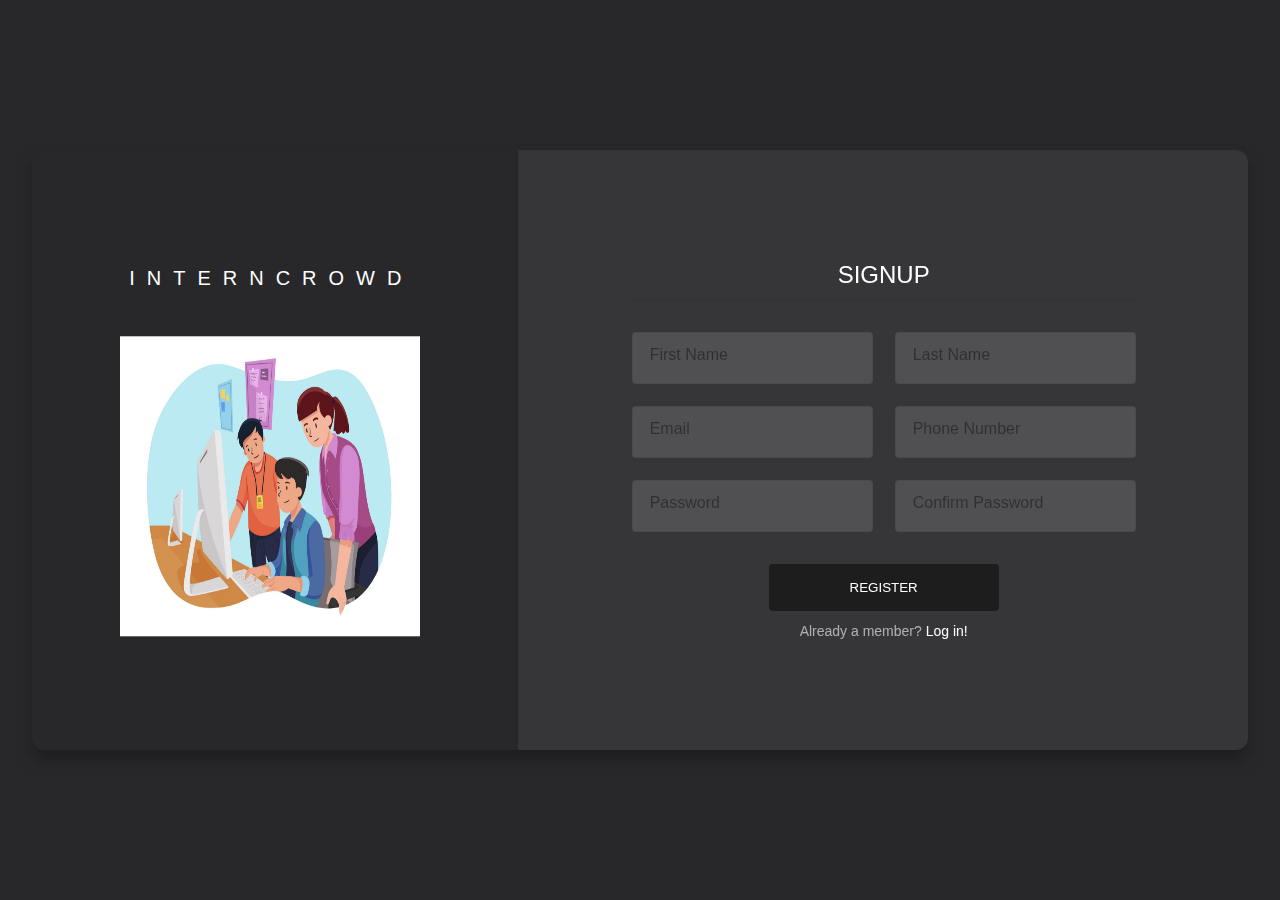
<file: index.html>
<!DOCTYPE html>
<html lang="en">
  <head>
    <meta charset="UTF-8" />
    <meta http-equiv="X-UA-Compatible" content="IE=edge" />
    <meta name="viewport" content="width=device-width, initial-scale=1.0" />
    <title>Sign up & Login</title>
    <link rel="Stylesheet" href="style.css" />
    <link rel="icon" href="ee.png" />
    <link
      href="https://fonts.googleapis.com/icon?family=Material+Icons"
      rel="stylesheet"
    />
  </head>
  <body id="signup" style="background-color:rgb(40, 40, 43);">
   
    <main class="container">

      
      <div class="brand">
        
        <div class="logo">
         
          <h1>
            <span class="name" style="color:white"><span>Intern</span><span>Crowd</span>
          </h1>
          <br>
          
          <br>
          

        <div>
            <img src="./images/internship.jpg" alt="" width="300px" height="300px">
        </div>
          
        </div>
        

      </div>
      <div class="formWrapper">
        <div class="form">
          <h2>signup</h2>
          <form id="form" method="get" action="#">
            <div class="inputWrapper">
              <input type="text" name="first" id="first" required />
              <label for="first">First Name</label>
            </div>
            <div class="inputWrapper">
              <input type="text" name="last" id="last" required />
              <label for="last">Last Name</label>
            </div>
            <div class="inputWrapper">
              <input type="email" name="email" id="email" required />
              <label for="email">Email</label>
            </div>
            <div class="inputWrapper">
              <input type="tel" name="phone" id="phone" required />
              <label for="phone">Phone Number</label>
            </div>
            <div class="inputWrapper">
              <input type="password" name="password" id="password" required />
              <label for="password">Password</label>
            </div>
            <div class="inputWrapper">
              <input
                type="password"
                name="c_password"
                id="c_password"
                required
              />
              <label for="c_password">Confirm Password</label>
            </div>
          </form>
          <input
            form="form"
            type="submit"
            name="register"
            id="register"
            value="REGISTER"
          />
          <span id="login"
            >Already a member? <a href="login.html" title="Login">Log in!</a></span
          >
        </div>
      </div>
    </main>
  </body>
</html>
</file>
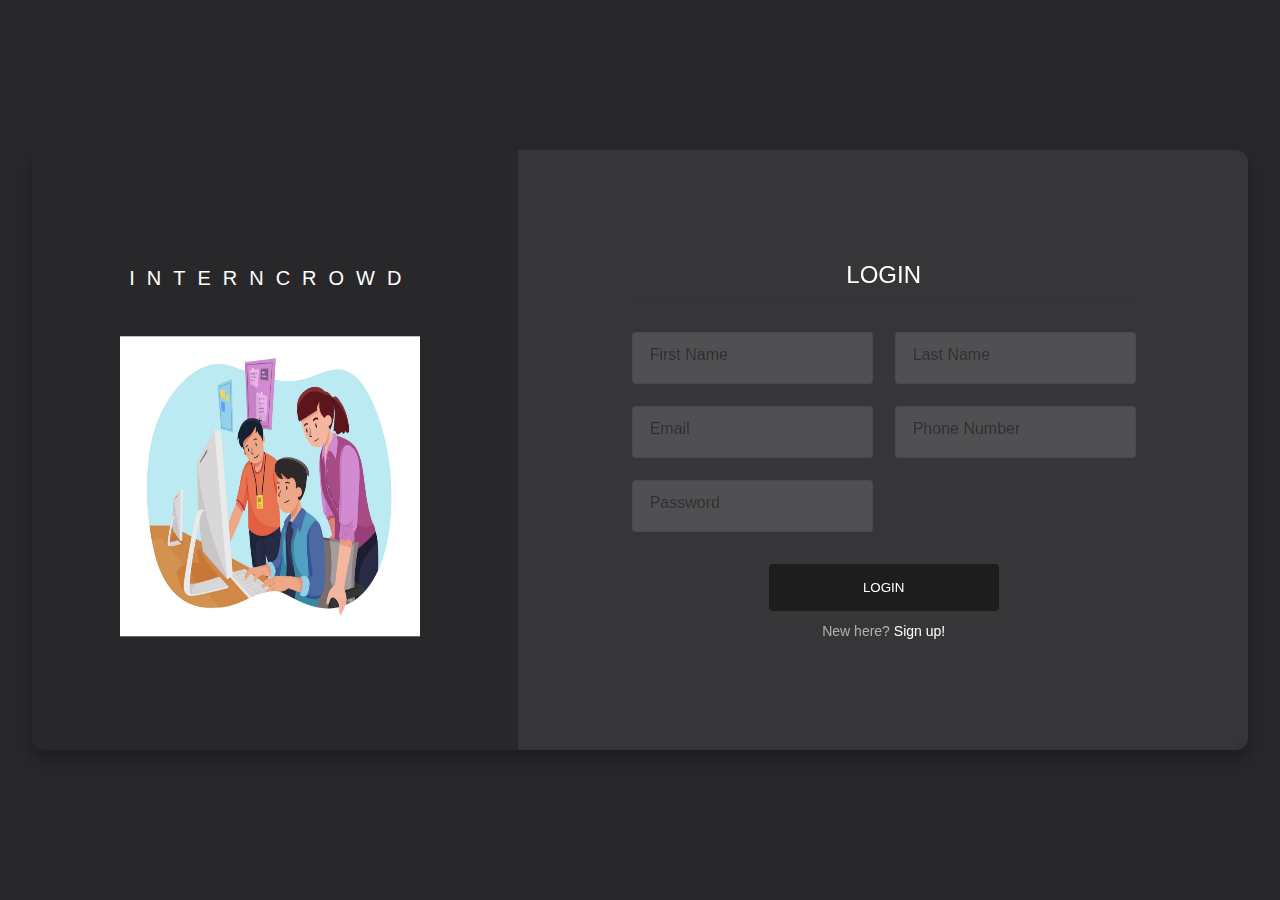
<file: login.html>
<!DOCTYPE html>
<html lang="en">
  <head>
    <meta charset="UTF-8" />
    <meta http-equiv="X-UA-Compatible" content="IE=edge" />
    <meta name="viewport" content="width=device-width, initial-scale=1.0" />
    <title>Sign up & Login</title>
    <link rel="Stylesheet" href="style.css" />
    <link rel="icon" href="ee.png" />
    <link
      href="https://fonts.googleapis.com/icon?family=Material+Icons"
      rel="stylesheet"
    />
  </head>
  <body id="signup" style="background-color:rgb(40, 40, 43);">
   
    <main class="container">

      
      <div class="brand">
        
        <div class="logo">
         
          <h1>
            <span class="name" style="color:white"><span>Intern</span><span>Crowd</span>
          </h1>
          <br>
          
          <br>
          

        <div>
            <img src="./images/internship.jpg" alt="" width="300px" height="300px">
        </div>
          
        </div>
        

      </div>
      <div class="formWrapper">
        <div class="form">
          <h2>Login</h2>
          <form id="form" method="get" action="#">
            <div class="inputWrapper">
              <input type="text" name="first" id="first" required />
              <label for="first">First Name</label>
            </div>
            <div class="inputWrapper">
              <input type="text" name="last" id="last" required />
              <label for="last">Last Name</label>
            </div>
            <div class="inputWrapper">
              <input type="email" name="email" id="email" required />
              <label for="email">Email</label>
            </div>
            <div class="inputWrapper">
              <input type="tel" name="phone" id="phone" required />
              <label for="phone">Phone Number</label>
            </div>
            <div class="inputWrapper">
              <input type="password" name="password" id="password" required />
              <label for="password">Password</label>
            </div>
            <div class="inputWrapper">
              
            </div>
          </form>
          <input
            form="form"
            type="submit"
            name="register"
            id="register"
            value="LOGIN"
          />
          <span id="login"
            >New here? <a href="index.html" title="signup">Sign up!</a></span
          >
        </div>
      </div>
    </main>
  </body>
</html>
</file>
<file: style.css>
:root {
  --font: "Lato", sans-serif;
  --max-width: 1400px;
  --radius: 12px;
  --btn-radius: 4px;
  --i-padding: 1rem;
  --o-padding: 2rem;
}

* {
  -webkit-box-sizing: border-box;
  box-sizing: border-box;
  margin: 0;
}

body {
  margin: 0 var(--o-padding);
  font-family: var(--font);
  color: white;
  /* background: -webkit-gradient(
    linear,
    left bottom,
    left top,
    from(#c5c5c5),
    to(#f5f5f5)
  ); */
  /* background: -o-linear-gradient(bottom, #c5c5c5, #f5f5f5);
  background: linear-gradient(0deg, #c5c5c5, #f5f5f5); */
  display: -webkit-box;
  display: -ms-flexbox;
  display: flex;
  -webkit-box-pack: center;
  -ms-flex-pack: center;
  justify-content: center;
  -webkit-box-align: center;
  -ms-flex-align: center;
  align-items: center;
  min-height: 100vh;
}

.container {
  max-width: var(--max-width);
  width: 100%;
  min-height: 600px;
  height: 100%;
  margin: auto;
  overflow: hidden;
  position: relative;
  border-radius: var(--radius);
  display: -webkit-box;
  display: -ms-flexbox;
  display: flex;
  -webkit-box-shadow: 0 10px 1rem #0004;
  box-shadow: 0 10px 1rem #0004;
}

.back {
  position: absolute;
  left: 0;
  top: 0;
 
  height: 100%;
  width: 100%;
  z-index: -1;
}

.brand {
  width: 40%;
  padding: var(--i-padding);
  display: -webkit-box;
  display: -ms-flexbox;
  display: flex;
  -webkit-box-orient: vertical;
  -webkit-box-direction: normal;
  -ms-flex-direction: column;
  flex-direction: column;
  -webkit-box-pack: end;
  -ms-flex-pack: end;
  justify-content: end;
  position: relative;
}

.brand .logo {
  display: -webkit-box;
  display: -ms-flexbox;
  display: flex;
  justify-content: space-evenly;


  flex-direction: column;
  -webkit-box-align: center;
  -ms-flex-align:center;
  align-items: center;
  -webkit-box-pack: center;
  -ms-flex-pack: center;
  
  gap: 5px;
  -webkit-user-select: none;
  -moz-user-select: none;
  -ms-user-select: none;
  user-select: none;
  pointer-events: none;
  position: absolute;
  left: 49%;
  top: 5rem;
  -webkit-transform: translateX(-50%);
  -ms-transform: translateX(-50%);
  
  transform: translate(-50% , 10%);
  
}
.brand .logo h1 {
  color: #392f32;
  text-transform: uppercase;
  display: -webkit-box;
  display: -ms-flexbox;
  display: flex;
  -webkit-box-orient: vertical;
  -webkit-box-direction: normal;
  -ms-flex-direction: column;
  flex-direction: column;
  font-size: 34px;
  font-weight: 400;
  letter-spacing: -1px;
}
.brand .logo .name {
  padding-left: 2px;
  display: -webkit-box;
  display: -ms-flexbox;
  display: flex;
  -webkit-box-pack: justify;
  -ms-flex-pack: justify;
  justify-content: space-between;
  font-size: 20px;
  letter-spacing: 12px;
  font-weight: 400;
}

.brand .copyright {
  font-size: 13px;
  font-weight: 300;
  text-align: center;
  color: #fffa;
}
.brand .copyright a {
  -webkit-transition: color 0.2s ease;
  -o-transition: color 0.2s ease;
  transition: color 0.2s ease;
  color: #fffa;
}
.brand .copyright a:hover {
  color: #fff;
}

.formWrapper {
  width: 60%;
  display: -webkit-box;
  display: -ms-flexbox;
  display: flex;
  padding: var(--o-padding);
  background: #fff1;
  border-left: solid 1px #0001;
  -webkit-backdrop-filter: blur(8px);
  backdrop-filter: blur(8px);
}

.formWrapper .form {
  width: 100%;
  max-width: 504px;
  margin: auto;
  display: -webkit-box;
  display: -ms-flexbox;
  display: flex;
  -webkit-box-orient: vertical;
  -webkit-box-direction: normal;
  -ms-flex-direction: column;
  flex-direction: column;
  gap: var(--o-padding);
}

.formWrapper .form h2 {
  text-transform: uppercase;
  text-align: center;
  font-weight: 400;
  padding-bottom: 10px;
  border-bottom: solid 1px #0001;
}

form {
  display: -ms-grid;
  display: grid;
  grid-template-columns: repeat(auto-fill, minmax(240px, 1fr));
  gap: calc(var(--i-padding) + 6px);
  justify-items: center;
}

.inputWrapper {
  display: -webkit-box;
  display: -ms-flexbox;
  display: flex;
  position: relative;
}
.inputWrapper input {
  border: none;
  font-size: 16px;
  outline: 0;
  border-radius: var(--btn-radius);
  background: #fff2;
  border: solid 1px #0001;
  padding: var(--i-padding);
  min-width: 40%;
  cursor: text;
}

.inputWrapper label {
  cursor: text;
  padding: 4px 6px;
  color: #0006;
  position: absolute;
  left: calc(1rem - 4px);
  top: 10px;
  -webkit-user-select: none;
  -moz-user-select: none;
  -ms-user-select: none;
  user-select: none;
  -webkit-transform-origin: left;
  -ms-transform-origin: left;
  transform-origin: left;
  -webkit-transform: scale(1);
  -ms-transform: scale(1);
  transform: scale(1);
  -webkit-transition: all 0.2s ease;
  -o-transition: all 0.2s ease;
  transition: all 0.2s ease;
}

.inputWrapper input:focus + label,
.inputWrapper input:valid + label {
  color: #fff;
  text-shadow: 0 1px 4px #0009;
  top: -14px;
  left: 11px;
  -webkit-transform: scale(0.8);
  -ms-transform: scale(0.8);
  transform: scale(0.8);
}

#register {
  display: flex;
  justify-content: center;
  align-items: center;
  margin: 0 auto;
  min-height: initial;
  height: 47px;
  width: 100%;
  max-width: 230px;
  background: #0007;
  padding: var(--i-padding);
  color: #fff;
  border: unset;
  border-radius: var(--btn-radius);
  cursor: pointer;
  -webkit-transition: all 0.2s ease;
  -o-transition: all 0.2s ease;
  transition: all 0.2s ease;
}
#register:hover {
  background: #000;
}

#login {
  font-size: 14px;
  font-weight: 300;
  color: #fff9;
  margin: 0 auto;
  margin-top: -20px;
}
#login a {
  text-decoration: none;
  color: #fff;
}

@media (max-width: 860px) {
  .container {
    -ms-flex-wrap: wrap;
    flex-wrap: wrap;
  }
  .container .brand,
  .container .formWrapper {
    width: 100%;
  }
  .container .brand {
    min-height: 160px;
  }
  .container .brand .copyright {
    display: none;
  }
}
</file>
